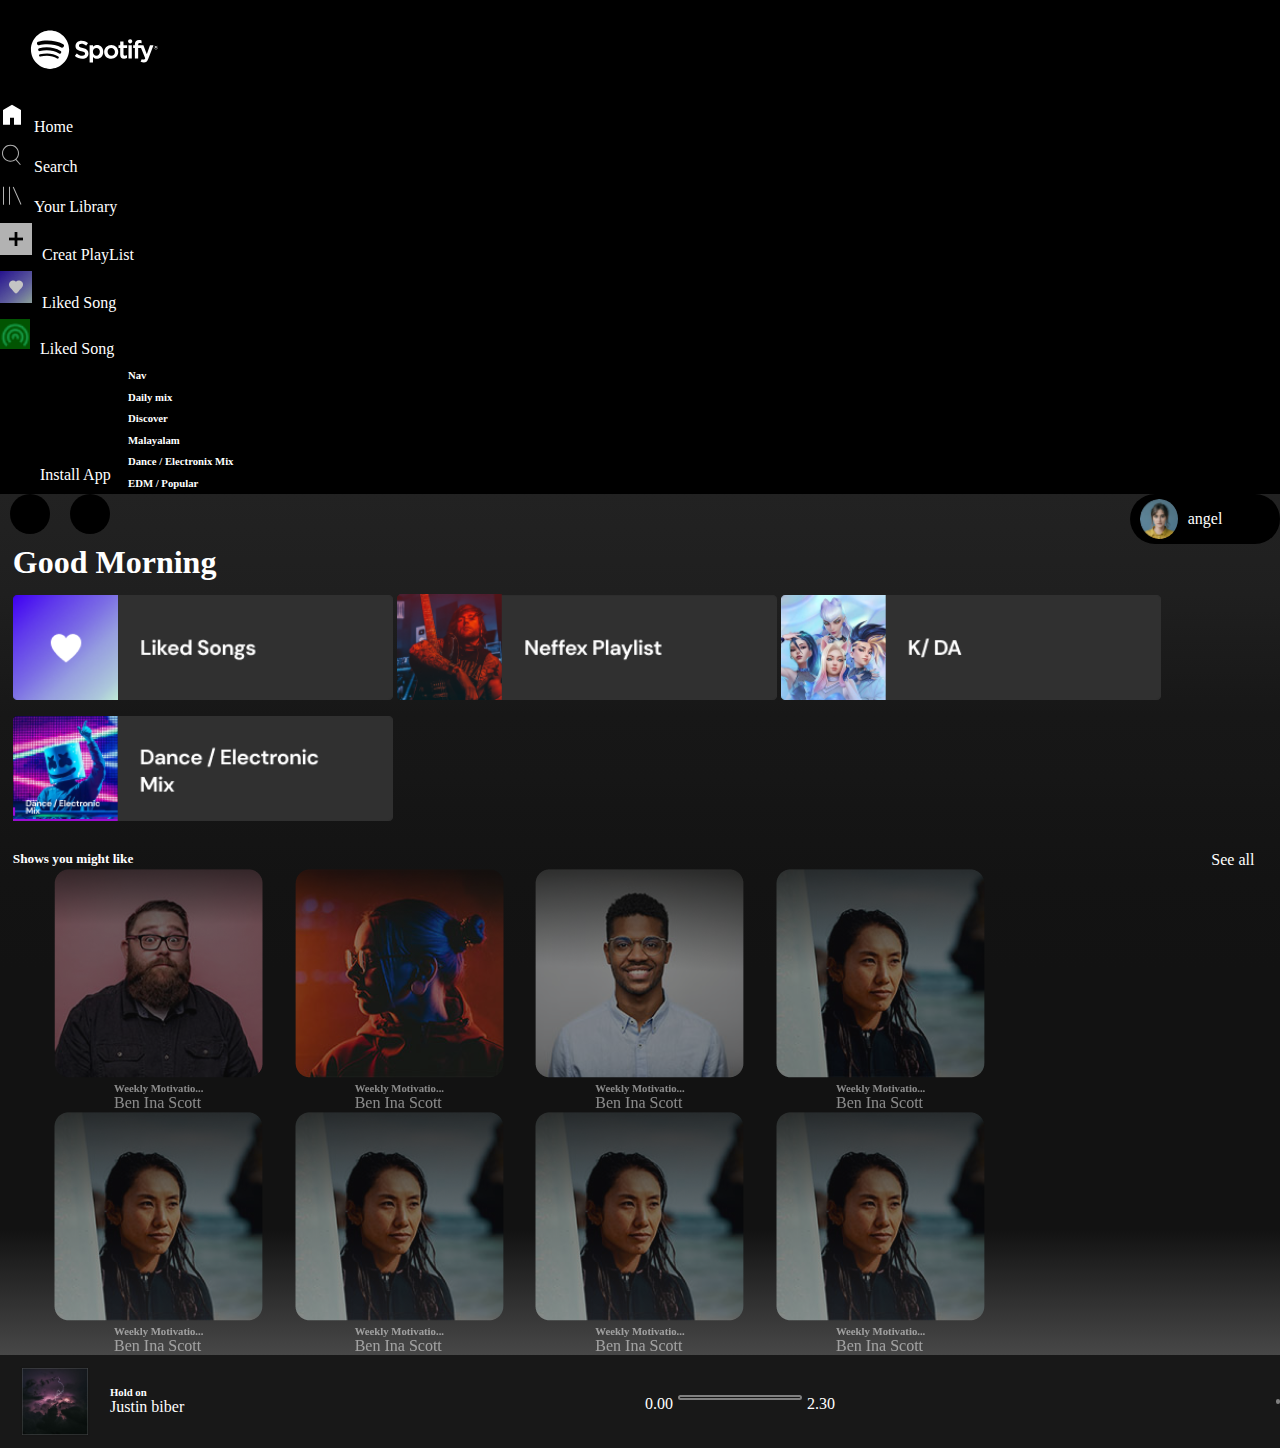
<file: index.html>
<!DOCTYPE html>
<html lang="en">
<head>
    <meta charset="UTF-8">
    <meta name="viewport" content="width=device-width, initial-scale=1.0">
    <title>spotify</title>
    <link rel="stylesheet" href="https://cdnjs.cloudflare.com/ajax/libs/font-awesome/6.5.1/css/all.min.css" integrity="sha512-DTOQO9RWCH3ppGqcWaEA1BIZOC6xxalwEsw9c2QQeAIftl+Vegovlnee1c9QX4TctnWMn13TZye+giMm8e2LwA==" crossorigin="anonymous" referrerpolicy="no-referrer" />
    <link rel="stylesheet" href="./style_index.css">
    <link href="https://cdn.jsdelivr.net/npm/bootstrap@5.0.2/dist/css/bootstrap.min.css" rel="stylesheet" integrity="sha384-EVSTQN3/azprG1Anm3QDgpJLIm9Nao0Yz1ztcQTwFspd3yD65VohhpuuCOmLASjC" crossorigin="anonymous">
</head>
<body>
<div class="row">
    <!-- side bar -->
    <section id="sidebar" class="col-lg-2">
       
        <img src="./images/logo.svg" alt="">
        <ul id="list1">
            <li><img src="/images/Frame (2).svg" alt=""><a href="#">Home</a></li>
            <li><img src="/images/Frame.svg" alt=""><a href="#">Search</a></li>
            <li><img src="./images/Frame (1).svg" alt=""><a href="#">Your Library</a></li>
        </ul>
        
        <ul id="list2">
            <li><img src="images/Frame.png" alt=""><a href="#">Creat PlayList</a></li>
            <li><img src="/images/Frame (1).png" alt=""><a href="#">Liked Song</a></li>
            <li class="last_li"><img src="./images/gg_media-podcast.png" alt=""><a href="#">Liked Song</a></li>
        </ul>
        <div id="list3">
            <h6>Nav</h6>
            <h6>Daily mix</h6>
            <h6>Discover </h6>
            <h6>Malayalam</h6>
            <h6>Dance / Electronix Mix</h6>
            <h6>EDM / Popular</h6>
        </div>
        <div id="last">
            <i class="fa-regular fa-circle-down"></i>
            <p>Install App</p>
        </div>
    </section>
    <!-- hero -->
    <div id="hero_container" class="col-md-12 col-lg-10">
        <div id="toprow" class="row mt-3">
            <div class="col-12">
                <div id="circ">
                    <div class="circle"><i class="fa-solid fa-angle-left"></i></div>
                    <div class="circle"><a href="page_2.html">
                        <i class="fa-solid fa-chevron-right"></i>
                    </a></div>
                </div>
                <div>
                    <div id="togel">
                        <div class="circle c1"></div>
                        <p>angel</p>
                        <div class="circle c2"><i class="fa-solid fa-caret-down"></i></div>
                    </div>
                </div>
            </div>
        </div>
        <div id="row2" class="row">
            <h1>Good Morning</h1>
            <img src="./images/Liked songs.png" alt="">
            <img src="./images/Neffex.png" alt="">
            <img src="./images/DA.png" alt="">
            <img src="./images/Electronic Mix.png" alt="">
        </div>
        <div id="row_3" class="row">
            <div id="r3" class="col-12">
                <h5>Shows you might like</h5>
                <p>See all</p>
            </div>
            <div class="clo-12">
                
            </div>
            
        </div>
        <div class="row">
            <div class="col-lg-12 mt-5 ">
                <div id="cart_id" class=" cart mb-3">
                    
                    <div class="bg-dark me-3">
                        <div >
                           <img src="./images/Rectangle 16.png " alt="">
                        </div>
                        <div>
                            <h6>Weekly Motivatio...</h6>
                            <p>Ben Ina Scott</p>
                        </div>
                    </div>
                    <div class="bg-dark me-3">
                        <div>
                           <img src="./images/Rectangle 16 (3).png " alt="">
                        </div>
                        <div>
                            <h6>Weekly Motivatio...</h6>
                            <p>Ben Ina Scott</p>
                        </div>
                    </div>
                    <div class=" bg-dark me-3">
                        <div >
                           <img src="./images/Rectangle 16 (2).png " alt="">
                        </div>
                        <div>
                            <h6>Weekly Motivatio...</h6>
                            <p>Ben Ina Scott</p>
                        </div>
                    </div>
                    <div class="bg-dark me-3">
                        <div>
                           <img src="./images/Rectangle 16 (1).png" alt="">
                        </div>
                        <div>
                            <h6>Weekly Motivatio...</h6>
                            <p>Ben Ina Scott</p>
                        </div>
                    </div>
                    
                </div>
                <div class="cart">
                    <div class=" bg-dark me-3">
                        <div >
                           <img src="./images/Rectangle 16 (1).png " alt="">
                        </div>
                        <div>
                            <h6>Weekly Motivatio...</h6>
                            <p>Ben Ina Scott</p>
                        </div>
                    </div>
                    <div class="bg-dark me-3">
                        <div>
                           <img src="./images/Rectangle 16 (1).png " alt="">
                        </div>
                        <div>
                            <h6>Weekly Motivatio...</h6>
                            <p>Ben Ina Scott</p>
                        </div>
                    </div>
                    <div class=" bg-dark me-3">
                        <div >
                           <img src="./images/Rectangle 16 (1).png " alt="">
                        </div>
                        <div>
                            <h6>Weekly Motivatio...</h6>
                            <p>Ben Ina Scott</p>
                        </div>
                    </div>
                    <div class="bg-dark me-3">
                        <div>
                           <img src="./images/Rectangle 16 (1).png" alt="">
                        </div>
                        <div>
                            <h6>Weekly Motivatio...</h6>
                            <p>Ben Ina Scott</p>
                        </div>
                    </div>
                    
                </div>
                  
                  
                
            </div>
        </div>
    </div>
    <!-- footer -->
    <div id="footer" class="row w-100">
        <div class="col-3" id="footer_start">
            <img  src="./images/Rectangle 9.svg" alt="">
            <div id="footer_start_iner">
                <div>
                    <h6 class="m-0">Hold on</h6>
                    <p>Justin biber</p>
                </div>
                <i class="fa-regular fa-heart"></i>
                <i class="fa-solid fa-object-group"></i>
            </div>
        </div>
        <div class="col-5">
            <div class="musicicon">
                <i class="fa-solid fa-shuffle"></i>
                <i class="fa-solid fa-backward-step"></i>
                <i width="20px" class="fa-solid fa-play"></i>
                <i class="fa-solid fa-forward-step"></i>
                <i class="fa-solid fa-repeat"></i>
            </div>
            <div class="footer_center">
                <p>0.00</p>
                <div class="horizontal"></div>
                <p>2.30</p>
            </div>
        </div>
        <div class="col-2" id="footer_last">
            <i class="fa-solid fa-list-ul"></i>
            <i class="fa-solid fa-volume-high"></i>
            <div class="horizontal"></div>
        </div>
    </div>
    
</div>


<script src="https://cdn.jsdelivr.net/npm/@popperjs/core@2.9.2/dist/umd/popper.min.js" integrity="sha384-IQsoLXl5PILFhosVNubq5LC7Qb9DXgDA9i+tQ8Zj3iwWAwPtgFTxbJ8NT4GN1R8p" crossorigin="anonymous"></script>
<script src="https://cdn.jsdelivr.net/npm/bootstrap@5.0.2/dist/js/bootstrap.min.js" integrity="sha384-cVKIPhGWiC2Al4u+LWgxfKTRIcfu0JTxR+EQDz/bgldoEyl4H0zUF0QKbrJ0EcQF" crossorigin="anonymous"></script>
</body>
</html>
</file>
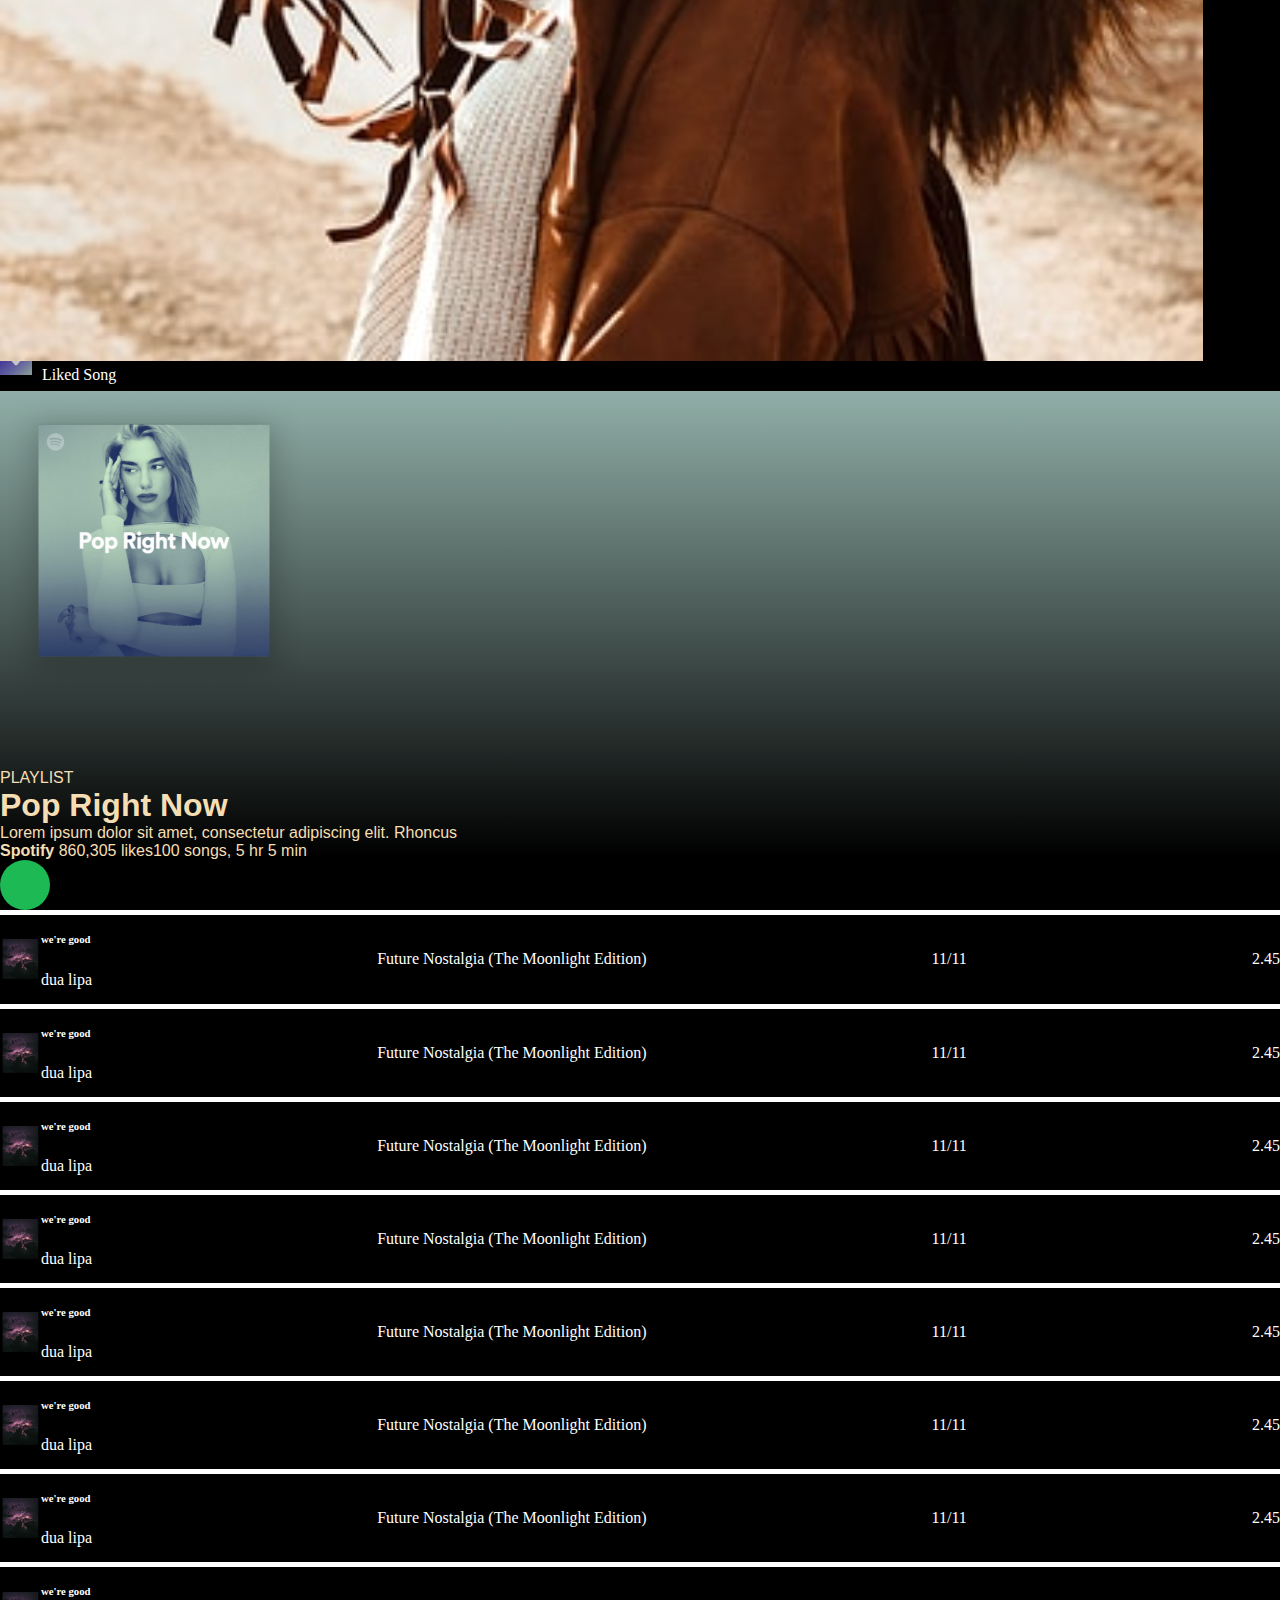
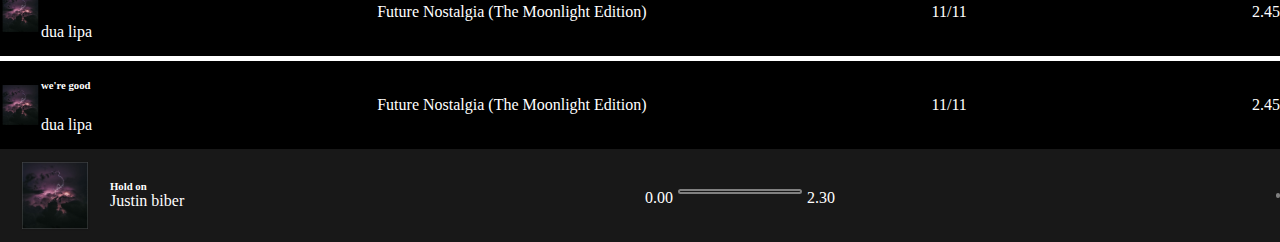
<file: page_2.html>
<!DOCTYPE html>
<html lang="en">
<head>
    <meta charset="UTF-8">
    <meta name="viewport" content="width=device-width, initial-scale=1.0">
    <title>spotify</title>
    <link rel="stylesheet" href="https://cdnjs.cloudflare.com/ajax/libs/font-awesome/6.5.1/css/all.min.css" integrity="sha512-DTOQO9RWCH3ppGqcWaEA1BIZOC6xxalwEsw9c2QQeAIftl+Vegovlnee1c9QX4TctnWMn13TZye+giMm8e2LwA==" crossorigin="anonymous" referrerpolicy="no-referrer" />
    <link rel="stylesheet" href="./page_2style.css">
    <link href="https://cdn.jsdelivr.net/npm/bootstrap@5.0.2/dist/css/bootstrap.min.css" rel="stylesheet" integrity="sha384-EVSTQN3/azprG1Anm3QDgpJLIm9Nao0Yz1ztcQTwFspd3yD65VohhpuuCOmLASjC" crossorigin="anonymous">
</head>
<body>
<div class="row">
    <!-- side bar -->
    <section id="sidebar" class="col-lg-2">
       
        <img src="./images/logo.svg" alt="">
        <ul id="list1">
            <li><img src="/images/Frame (2).svg" alt=""><a href="index.html">Home</a></li>
            <li><img src="/images/Frame.svg" alt=""><a href="#">Search</a></li>
            <li><img src="./images/Frame (1).svg" alt=""><a href="#">Your Library</a></li>
        </ul>
        <h6>PLAYLISTS</h6>
        <ul id="list2">
            <li><img src="images/Frame.png" alt=""><a href="#">Creat PlayList</a></li>
            <li><img src="/images/Frame (1).png" alt=""><a href="#">Liked Song</a></li>
        </ul>
    
        <div id="bottomimg">
            <img src="./images/album art.svg" alt="">
        </div>
    </section>
    <!-- hero -->
    <div id="hero_container" class="col-10">
        <div id="herouper" class="row">
            <div class="col-md-5 col-lg-3 mt-5">
                <img id="top_img" src="./images/스크린샷 2021-03-16 오후 4.04 2.png" alt="">
            </div>
            <div class="col-md-7 col-lg-7 mt-5 " id="img_side">
                <p>PLAYLIST</p>
                <h1>Pop Right Now</h1>
                <p>Lorem ipsum dolor sit amet, consectetur adipiscing elit. Rhoncus</p>
                <p><strong>Spotify </strong>860,305 likes100 songs, 5 hr 5 min</p>
            </div>
            <div id="hero_2" class="col-10 ms-5 mt-2 mb-3">
                <div id="box">
                    <i class="fa-solid fa-play"></i>
                </div>
                <i class="fa-regular fa-heart"></i>
                <i class="fa-solid fa-ellipsis"></i>
            </div>
            
            
        </div>
        <div  class="row herolower" >
           <div class="herolover_1">
            <div  class="col-2 herolover_1_inside">
                <i class="fa-solid fa-play"></i>
                <img src="./images/Rectangle 9.png" alt="">
                <div>
                    <h6>we're good</h6>
                    <p>dua lipa</p>
                </div>
            </div>
            <div class="col-3">
                <p>Future Nostalgia (The Moonlight Edition)</p>
                
            </div>
            <div class="col-1">
                <p>11/11</p>
            </div>
            <div class="col-1 hero_last">
                <p>2.45</p>
                <i class="fa-solid fa-ellipsis"></i>
            </div>
           </div>
        </div>
        <div  class="row  herolower" >
            <div class="herolover_1">
             <div  class="col-2 herolover_1_inside">
                 <i class="fa-solid fa-play"></i>
                 <img src="./images/Rectangle 9.png" alt="">
                 <div>
                     <h6>we're good</h6>
                     <p>dua lipa</p>
                 </div>
             </div>
             <div class="col-3">
                 <p>Future Nostalgia (The Moonlight Edition)</p>
                 
             </div>
             <div class="col-1">
                 <p>11/11</p>
             </div>
             <div class="col-1 hero_last">
                 <p>2.45</p>
                 <i class="fa-solid fa-ellipsis"></i>
             </div>
            </div>
         </div>
         <div  class="row herolower" >
            <div class="herolover_1">
             <div  class="col-2 herolover_1_inside">
                 <i class="fa-solid fa-play"></i>
                 <img src="./images/Rectangle 9.png" alt="">
                 <div>
                     <h6>we're good</h6>
                     <p>dua lipa</p>
                 </div>
             </div>
             <div class="col-3">
                 <p>Future Nostalgia (The Moonlight Edition)</p>
                 
             </div>
             <div class="col-1">
                 <p>11/11</p>
             </div>
             <div class="col-1 hero_last">
                 <p>2.45</p>
                 <i class="fa-solid fa-ellipsis"></i>
             </div>
            </div>
         </div>
         <div  class="row  herolower" >
             <div class="herolover_1">
              <div  class="col-2 herolover_1_inside">
                  <i class="fa-solid fa-play"></i>
                  <img src="./images/Rectangle 9.png" alt="">
                  <div>
                      <h6>we're good</h6>
                      <p>dua lipa</p>
                  </div>
              </div>
              <div class="col-3">
                  <p>Future Nostalgia (The Moonlight Edition)</p>
                  
              </div>
              <div class="col-1">
                  <p>11/11</p>
              </div>
              <div class="col-1 hero_last">
                  <p>2.45</p>
                  <i class="fa-solid fa-ellipsis"></i>
              </div>
             </div>
          </div>
          <div  class="row herolower" >
            <div class="herolover_1">
             <div  class="col-2 herolover_1_inside">
                 <i class="fa-solid fa-play"></i>
                 <img src="./images/Rectangle 9.png" alt="">
                 <div>
                     <h6>we're good</h6>
                     <p>dua lipa</p>
                 </div>
             </div>
             <div class="col-3">
                 <p>Future Nostalgia (The Moonlight Edition)</p>
                 
             </div>
             <div class="col-1">
                 <p>11/11</p>
             </div>
             <div class="col-1 hero_last">
                 <p>2.45</p>
                 <i class="fa-solid fa-ellipsis"></i>
             </div>
            </div>
         </div>
         <div  class="row  herolower" >
             <div class="herolover_1">
              <div  class="col-2 herolover_1_inside">
                  <i class="fa-solid fa-play"></i>
                  <img src="./images/Rectangle 9.png" alt="">
                  <div>
                      <h6>we're good</h6>
                      <p>dua lipa</p>
                  </div>
              </div>
              <div class="col-3">
                  <p>Future Nostalgia (The Moonlight Edition)</p>
                  
              </div>
              <div class="col-1">
                  <p>11/11</p>
              </div>
              <div class="col-1 hero_last">
                  <p>2.45</p>
                  <i class="fa-solid fa-ellipsis"></i>
              </div>
             </div>
          </div>
          <div  class="row herolower" >
            <div class="herolover_1">
             <div  class="col-2 herolover_1_inside">
                 <i class="fa-solid fa-play"></i>
                 <img src="./images/Rectangle 9.png" alt="">
                 <div>
                     <h6>we're good</h6>
                     <p>dua lipa</p>
                 </div>
             </div>
             <div class="col-3">
                 <p>Future Nostalgia (The Moonlight Edition)</p>
                 
             </div>
             <div class="col-1">
                 <p>11/11</p>
             </div>
             <div class="col-1 hero_last">
                 <p>2.45</p>
                 <i class="fa-solid fa-ellipsis"></i>
             </div>
            </div>
         </div>
         <div  class="row  herolower" >
             <div class="herolover_1">
              <div  class="col-2 herolover_1_inside">
                  <i class="fa-solid fa-play"></i>
                  <img src="./images/Rectangle 9.png" alt="">
                  <div>
                      <h6>we're good</h6>
                      <p>dua lipa</p>
                  </div>
              </div>
              <div class="col-3">
                  <p>Future Nostalgia (The Moonlight Edition)</p>
                  
              </div>
              <div class="col-1">
                  <p>11/11</p>
              </div>
              <div class="col-1 hero_last">
                  <p>2.45</p>
                  <i class="fa-solid fa-ellipsis"></i>
              </div>
             </div>
          </div>
          <div  class="row  herolower" >
            <div class="herolover_1">
             <div  class="col-2 herolover_1_inside">
                 <i class="fa-solid fa-play"></i>
                 <img src="./images/Rectangle 9.png" alt="">
                 <div>
                     <h6>we're good</h6>
                     <p>dua lipa</p>
                 </div>
             </div>
             <div class="col-3">
                 <p>Future Nostalgia (The Moonlight Edition)</p>
                 
             </div>
             <div class="col-1">
                 <p>11/11</p>
             </div>
             <div class="col-1 hero_last">
                 <p>2.45</p>
                 <i class="fa-solid fa-ellipsis"></i>
             </div>
            </div>
         </div>
          

    </div>
    <!-- footer -->
    <div id="footer" class="row">
        <div class="col-3" id="footer_start">
            <img  src="./images/Rectangle 9.svg" alt="">
            <div id="footer_start_iner">
                <div>
                    <h6 class="m-0">Hold on</h6>
                    <p>Justin biber</p>
                </div>
                <i class="fa-regular fa-heart"></i>
                <i class="fa-solid fa-object-group"></i>
            </div>
        </div>
        <div class="col-5">
            <div class="musicicon">
                <i class="fa-solid fa-shuffle"></i>
                <i class="fa-solid fa-backward-step"></i>
                <i width="20px" class="fa-solid fa-play"></i>
                <i class="fa-solid fa-forward-step"></i>
                <i class="fa-solid fa-repeat"></i>
            </div>
            <div class="footer_center">
                <p>0.00</p>
                <div class="horizontal"></div>
                <p>2.30</p>
            </div>
        </div>
        <div class="col-2" id="footer_last">
            <i class="fa-solid fa-list-ul"></i>
            <i class="fa-solid fa-volume-high"></i>
            <div class="horizontal"></div>
        </div>
    </div>
    
</div>


<script src="https://cdn.jsdelivr.net/npm/@popperjs/core@2.9.2/dist/umd/popper.min.js" integrity="sha384-IQsoLXl5PILFhosVNubq5LC7Qb9DXgDA9i+tQ8Zj3iwWAwPtgFTxbJ8NT4GN1R8p" crossorigin="anonymous"></script>
<script src="https://cdn.jsdelivr.net/npm/bootstrap@5.0.2/dist/js/bootstrap.min.js" integrity="sha384-cVKIPhGWiC2Al4u+LWgxfKTRIcfu0JTxR+EQDz/bgldoEyl4H0zUF0QKbrJ0EcQF" crossorigin="anonymous"></script>
</body>
</html>
</file>
<file: style_index.css>
*{
    margin: 0%;
    padding: 0%;
    
   
}
body{
    overflow-x: hidden;
}
#sidebar{
    background-color: black;
   height: auto;
   color: white;
   position: relative;
}
#sidebar>img{
    width: 129px;
    height: 39ppx;
    margin: 30px 0px 30px 30px;
}
#sidebar>ul>li>a{
    color: white;
    font-weight: 500;
    line-height: 2;
}
#sidebar>ul>li>{
    display: flex;
    justify-content: s;
    align-items: first baseline;
}
#sidebar>ul>li>img{
    margin: 0px 10px 5px 0px ;
}


#list1>li>a{
    text-decoration: none;
}
#list2>li>a{
    text-decoration: none;
}
#list2>li>img{
    display: inline-block;
    margin-bottom: 50px;
}
#sidebar>ul{
    list-style: none;
}
.last_li>img{
    width: 30px;
    background-color: rgb(2, 84, 2);
}
#list3{
    margin-left: 10%;
    
}

#list3>h6{
    line-height: 2;
}
#last{
    position: absolute;
    bottom: 10px;
    display: flex;
    align-items: baseline;
    margin-left:30px ;
    margin-top: 150px;
}
#last>p{
    
    font-weight: 500;
    margin-left:10px ;
}
#toprow>div{
    display: flex;
    justify-content: space-between;
    /* background-color: ;  */
}
.circle{
    width: 40px;
    height: 40px;
    background-color: black;
    border-radius: 50%;
    display: flex;
    justify-content: center;
    align-items: center;
    margin-inline: 10px;

}
#circ{
    display: flex;
    
    color: white;
}
#togel{
    display: flex;
    justify-content: space-between;
    align-items: center;
    width: 150px;
    height: 50px;
    background-color: black;
    border-radius: 200px;
    color: white;
}
#togel>p{
    display: flex;
    justify-content: center;
    align-items: center;
    font-weight: 500;
}
#togel>.c1{
    background-image: url(./images/Ellipse\ 3.png);
    background-size: cover;
}
#hero_container{
    color: white;
    background: linear-gradient(180deg, #222222 0%, #1F1F1F 11.64%, #171717 25.66%, #161616 32.94%, #151515 35.98%, #131313 44.89%, #121212 55.22%, #121212 75.34%, #121212 85.45%, rgba(18, 18, 18, 0) 150%);
}
#row2{
    margin-left: 1%;
}
#row2>img{
    width: 30%;
    margin-top: 1%;
}

#r3{
   display: flex;
   color: white;
   justify-content: space-between;
   width: 97%;
   font-weight: 500;
   margin-left: 1%;
   margin-top: 2%;
}
.cart>div{
    opacity: 0.5;
    width: 20%;
    display: flex;
    
    flex-direction: column;
    justify-content: center;
    align-items: center;
    border-radius: 5px;
}

.cart{
    display: flex;
    flex-wrap: wrap;
    margin-inline: 2%;
    padding-inline:1% ;
}










/* bottom */
#bottomimg>img{
    position: absolute;
    bottom: 30px;
    
    width: 94%;

    box-sizing: border-box;
}

#footer{
    display: flex;
    justify-content: space-between;
    height: 93px;
    background-color: #181818;
}

/* foooter */
.horizontal{
    display: inline-block;
    height: 1px;
    width: 90%;
    border: 2px solid gray;

    border-radius: 5px;
}
.musicicon{
    display: flex;
    justify-content: center;
}
.musicicon>i{
    color: white;
    margin: 20px;
}
.footer_center{
    display: flex;
    color: white;
}
.footer_center>p{
    margin-inline:5px ;
}
#footer_start{
    display: flex;
    
    align-items: center;
}
#footer_start>img{
    width: 70px;
    margin-inline:20px ;
}
#footer_start_iner{
    display: flex;
    color: white;
    align-items: center;

}
#footer_start_iner>i{
    margin-inline:10px ;
}
#footer_last{
    color: white;
    display: flex;
    justify-content: center;
    
    align-items: center;
}

#footer_last>i{
    margin-inline: 5px;
}
/* hero */

@media screen and (max-width:996px){
    #sidebar{
        display: flex;
        
    }
    #last{
        position: absolute;
        left: 10px;
        bottom: 0px;
    }
    #sidebar>ul{
        display: flex;
        
    }
    #list3{
        display: none;
    }
    
}
@media screen and (max-width:650px){
    
    #sidebar>ul{
        display: none;
        
    }
    #last{
        margin-bottom: 0px;
        
        right: 0px;
        bottom: -8px;
    }
    .cart{
        margin: auto;
    }
    .cart img{
        
        display: none;
    }

    #footer_last>i{
        display: none;
    }
    #footer_last>.horizontal{
        display: none;
    }
    #footer_start_iner>div{
        display: none;
    }
    #footer_start_iner>i{
        display: none;

    }
    .musicicon{
        margin: 20px 30px;
        text-align: center;
    }
    .footer_center{
        display: none;
    }
}
</file>
<file: page_2style.css>
*{
    margin: 0%;
    padding: 0%;
    
   
}
body{
    overflow-x: hidden;
}
#sidebar{
    background-color: black;
    
   
   height: auto;
   color: white;
   position: relative;
}
#sidebar>img{
    width: 129px;
    height: 39ppx;
    margin: 30px 0px 30px 30px;
}
#sidebar>ul>li>a{
    color: white;
    font-weight: 500;
    line-height: 2;
}
#sidebar>ul>li>{
    display: flex;
    justify-content: s;
    align-items: first baseline;
}
#sidebar>ul>li>img{
    margin: 0px 10px 5px 0px ;
}

#sidebar>h6{

    margin: 30px;
    

}
#list1>li>a{
    text-decoration: none;
}
#list2>li>a{
    text-decoration: none;
}
#list2>li>img{
    display: inline-block;
    margin-bottom: 50px;
}
#sidebar>ul{
    list-style: none;
}
#bottomimg>img{
    position: absolute;
    bottom: 30px;
    
    width: 94%;

    box-sizing: border-box;
}

#footer{
    display: flex;
    justify-content: space-between;
    height: 93px;
    background-color: #181818;
}

/* foooter */
.horizontal{
    display: inline-block;
    height: 1px;
    width: 90%;
    border: 2px solid gray;

    border-radius: 5px;
}
.musicicon{
    display: flex;
    justify-content: center;
}
.musicicon>i{
    color: white;
    margin: 20px;
}
.footer_center{
    display: flex;
    color: white;
}
.footer_center>p{
    margin-inline:5px ;
}
#footer_start{
    display: flex;
    
    align-items: center;
}
#footer_start>img{
    width: 70px;
    margin-inline:20px ;
}
#footer_start_iner{
    display: flex;
    color: white;
    align-items: center;

}
#footer_start_iner>i{
    margin-inline:10px ;
}
#footer_last{
    color: white;
    display: flex;
    justify-content: center;
    
    align-items: center;
}
#footer_last>i{
    margin-inline: 5px;
}
/* hero */
#herouper{

    background: linear-gradient(180deg, #90AEA7 0%, #000000 89.7%);
}


#herouper>image{
   
    width: 100%;
    height: 100%;
}
#img_side{
    color: wheat;
    padding-top: 5%;
    font-family: Arial, Helvetica, sans-serif;
    
    
}
#img_side>h1{
    font-weight: 900;
    
}
#hero_2{
    display: flex;
    align-items: center;
    color: white;
}
#hero_2>i{
    font-size: 30px;
    margin-inline: 20px;
}
#box{
    height: 50px;
    width: 50px;
    border-radius: 50%;
    background-color: #1DB954;
    ;
    display: flex;
    justify-content: center;
    align-items: center;
    color: white;
}

.herolover_1{
    display: flex;
    color: white;
    justify-content: space-between;
    align-items: center;
}
.herolover_1_inside{
    display: flex;
    justify-content: space-between;
    align-items: center;
}
.herolover_1_inside>div>h6{
    margin-bottom: 0px;
    margin-top: 8px;
}
.herolover_1_inside>div>p{
    margin-bottom: 0px;
}
.hero_last{
    display: flex;
    justify-content: space-evenly;
    align-items: baseline;
}
.herolower{
    line-height: 3;
    margin-top:5px;
    background-color: black;
}
@media screen and (max-width:1000px) {
    body{
        overflow-x: hidden;
    }
    #bottomimg{
        display: none;
    }
    #sidebar{
        display: flex;
    }
    #sidebar>ul{
        display: flex;
        justify-content: center;
        align-items: center;
    }
    #hero_container{
        padding-inline: 3%;
        width: 100%;
    }
    

}

@media screen and (max-width:768px){
    #sidebar>ul{
        display: none;
    }
    .herolover_1_inside{
        display: flex;
        flex-direction: column;
        
    }
    .herolover_1_inside>i{
        display: none;
    }
}

@media screen and (max-width:400px){
    #top_img{
        display: none;
    }
    .herolover_1 p{
        display: none;
    }
    .herolover_1 {
        display: flex;
        justify-content: space-around;
    }
    
}
</file>
